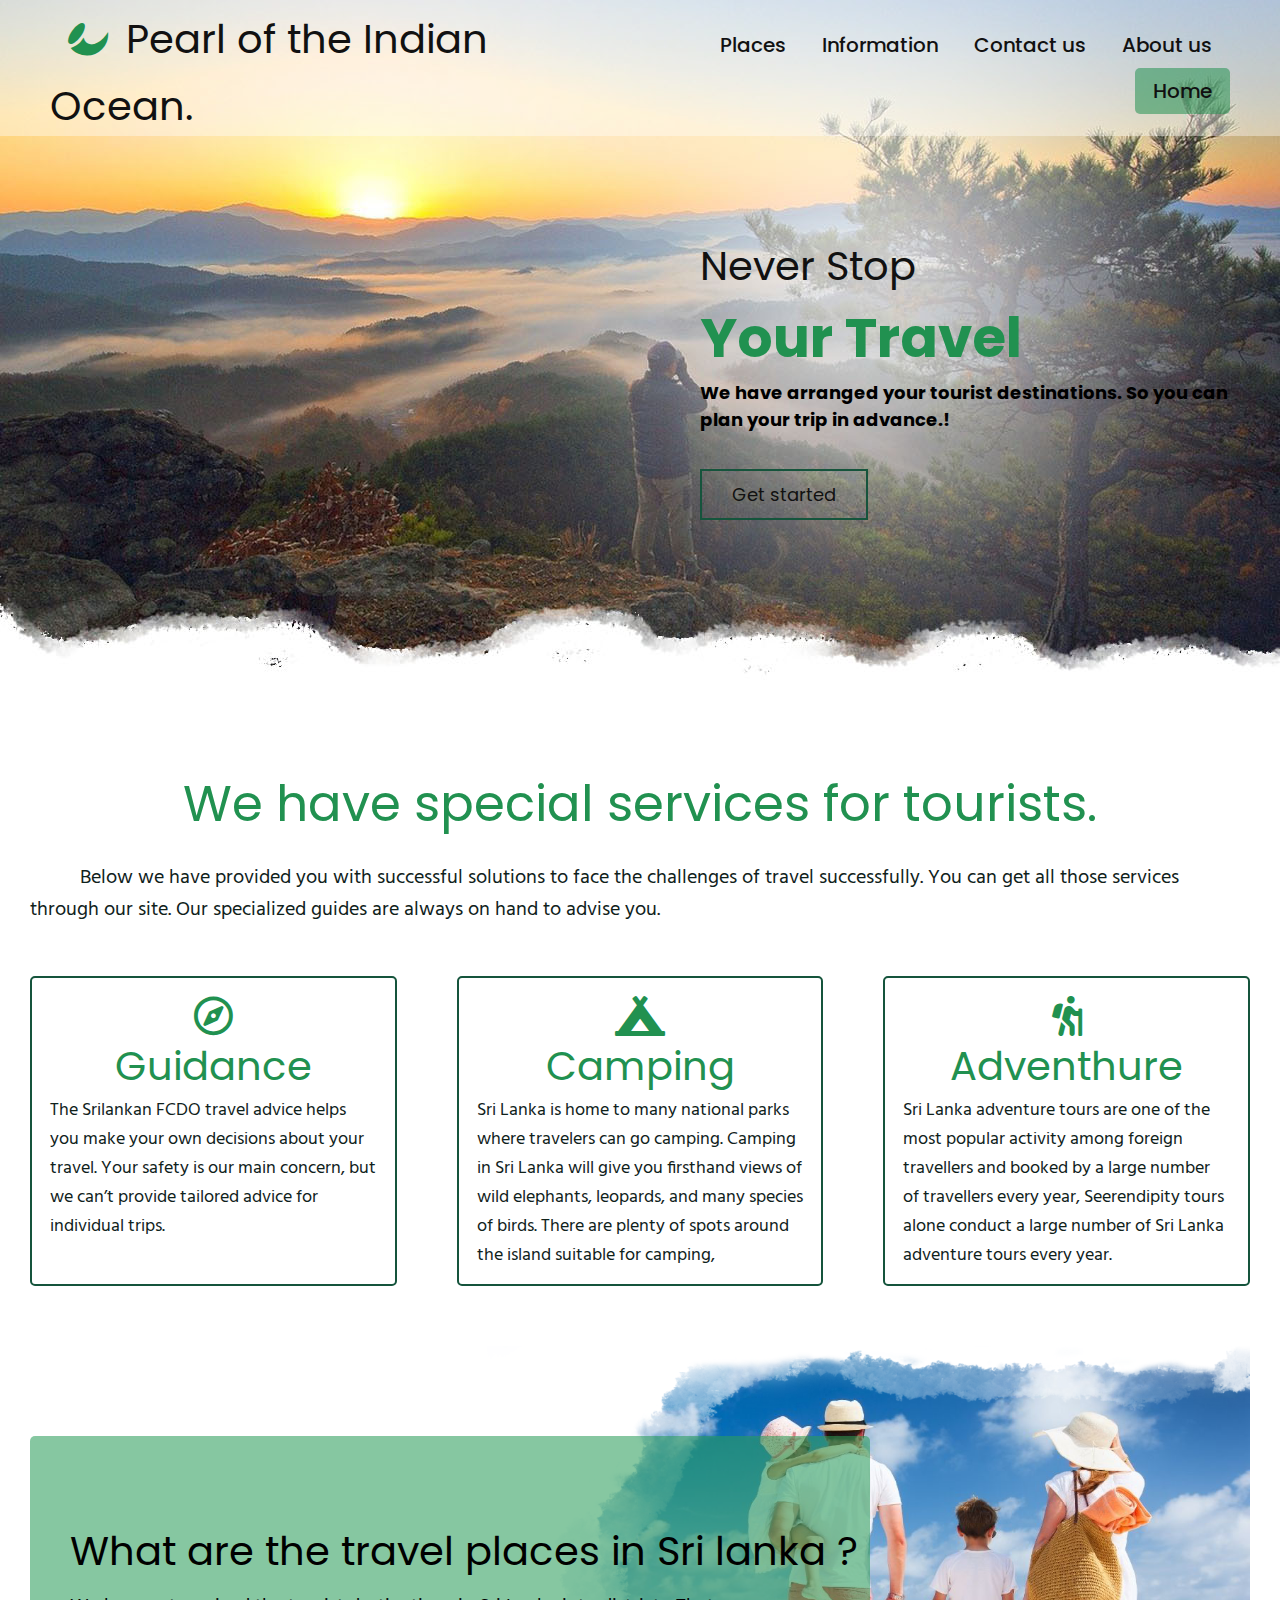
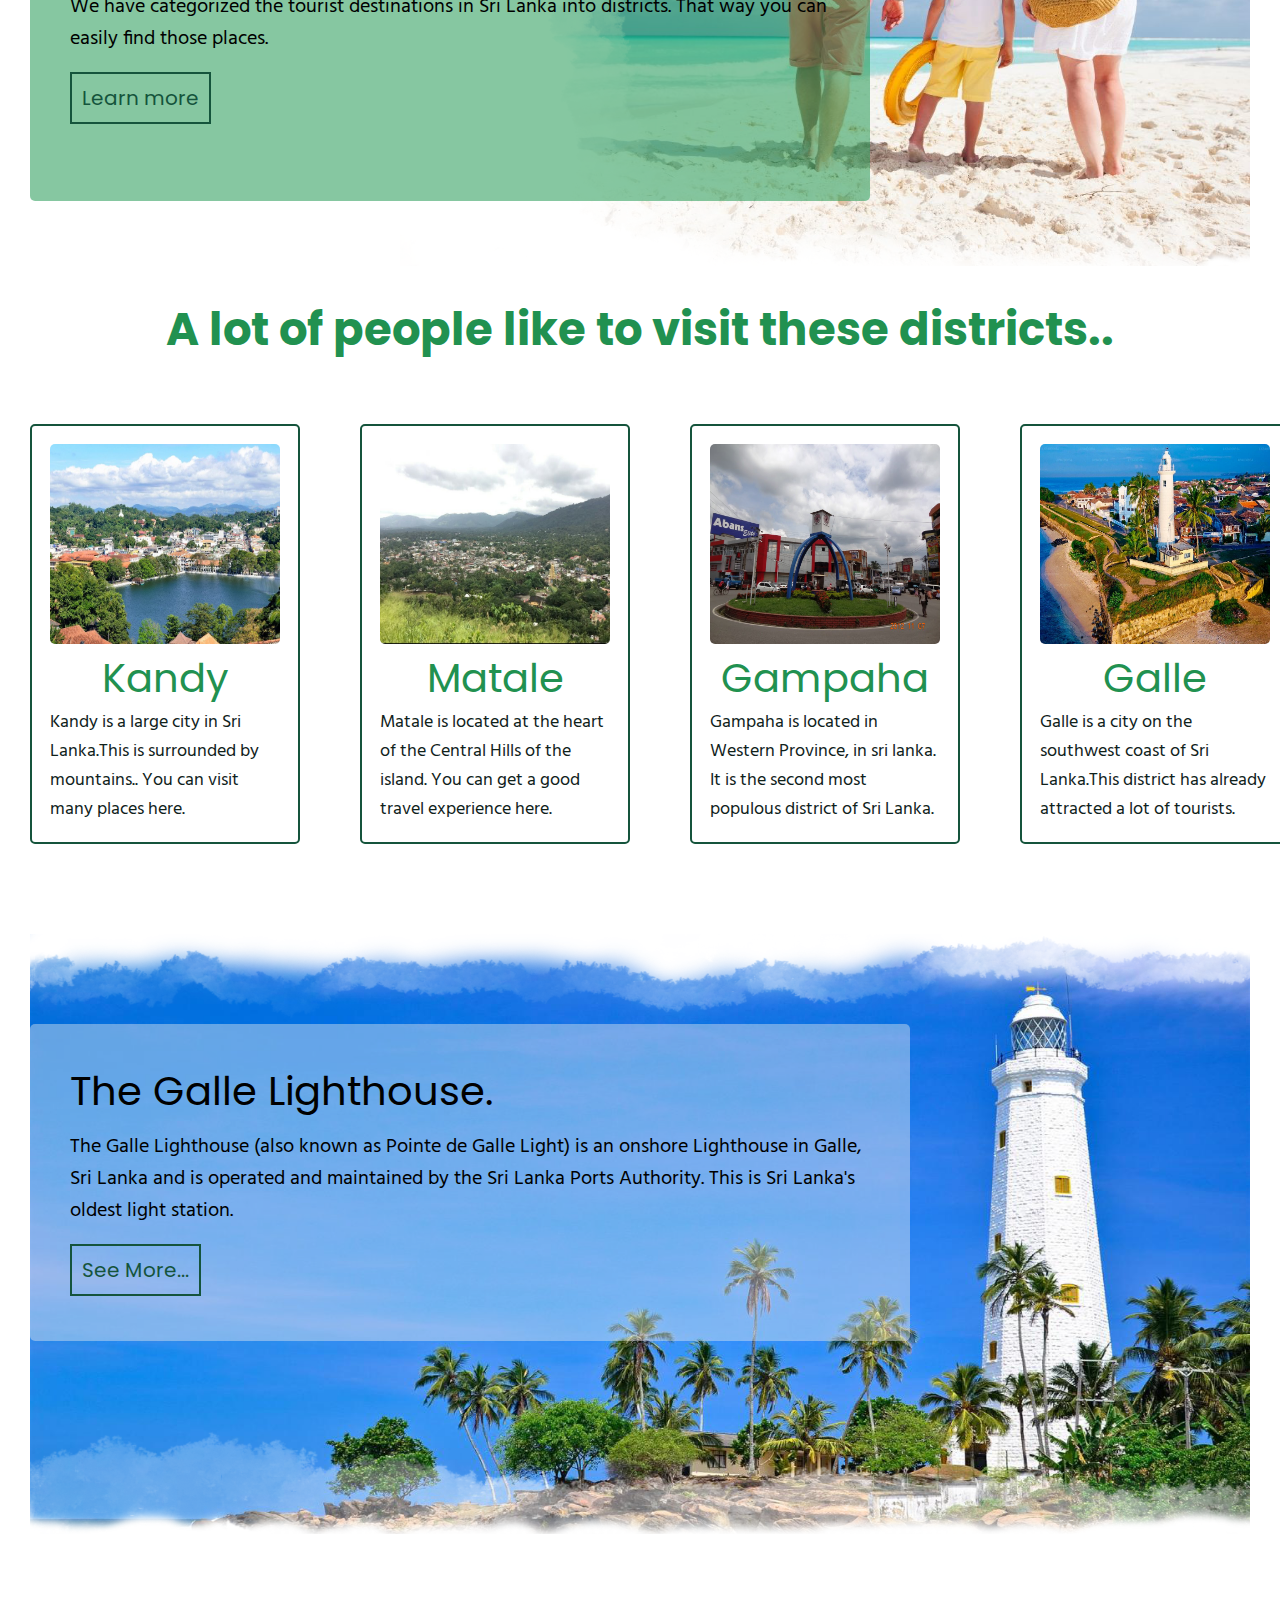
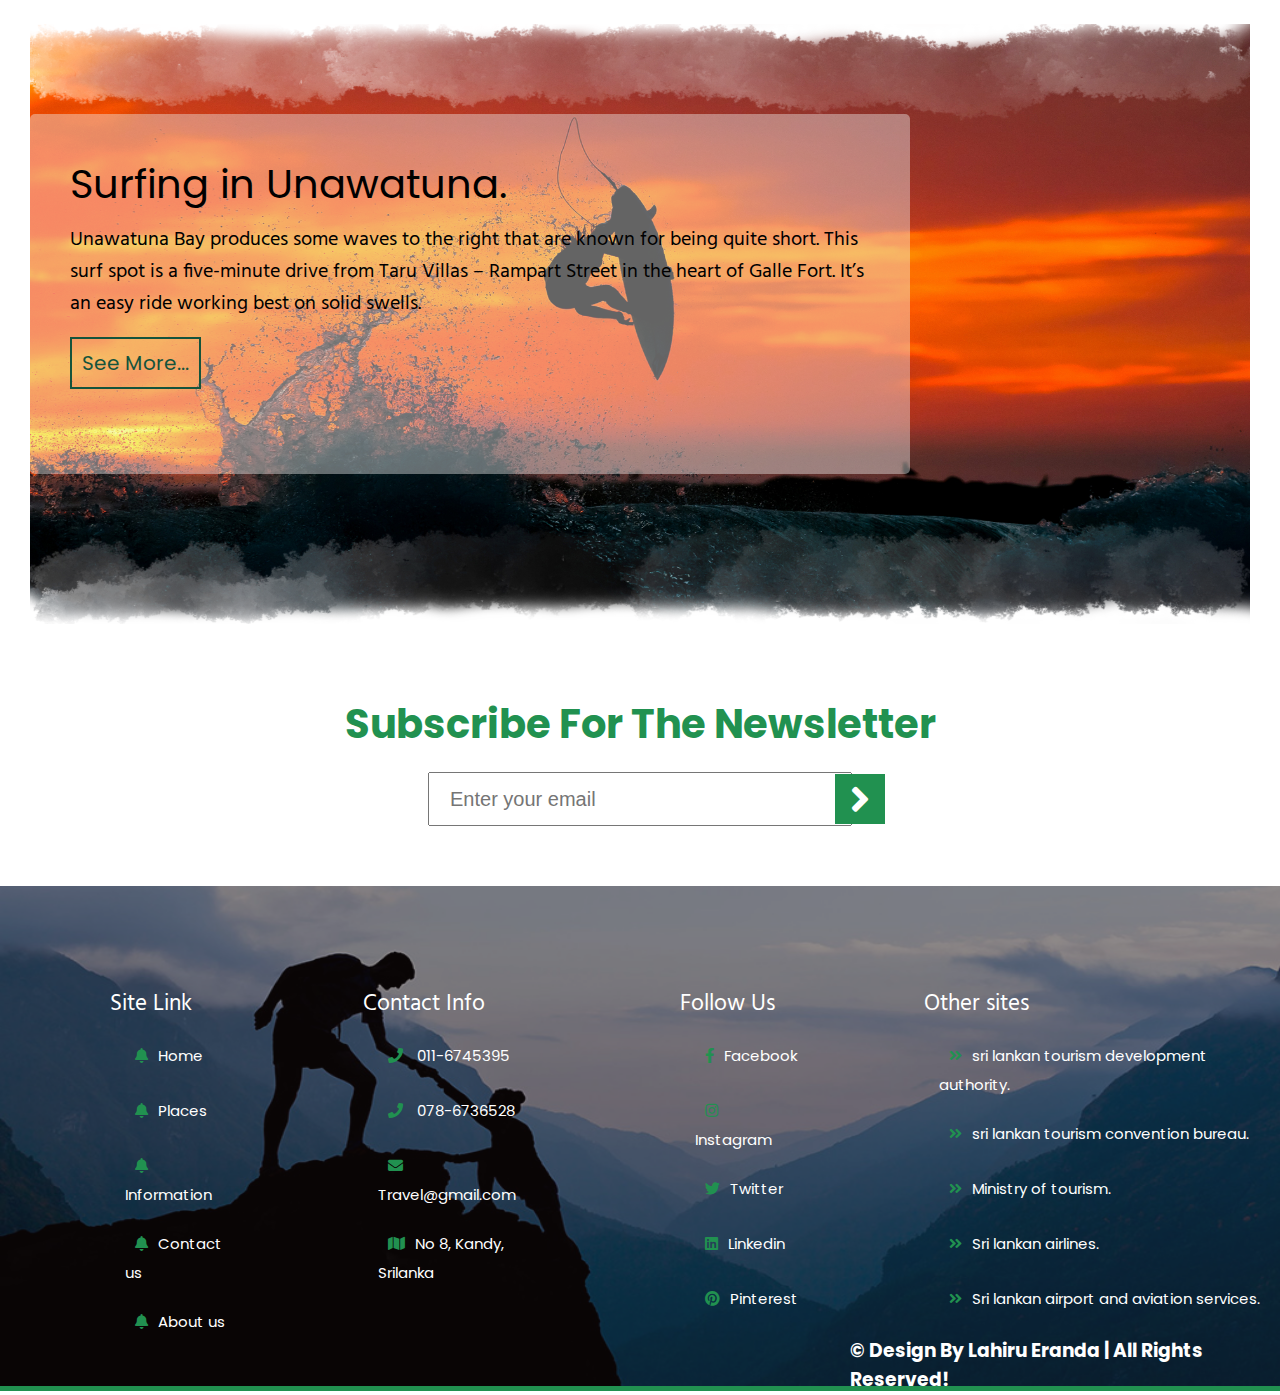
<file: index.html>
<!DOCTYPE html>
<html>
<head>
	<meta charset="UTF-8">
    <meta http-equiv="X-UA-Compatible" content="IE=edge">
    <meta name="viewport" content="width=device-width, initial-scale=1.0">
	<title>Pearl of the Indian Ocean</title>
	<link rel="stylesheet" type="text/css" href="css/index.css">
	<link rel="stylesheet" href="https://cdnjs.cloudflare.com/ajax/libs/font-awesome/5.15.4/css/all.min.css">
</head>


<body style="background-image: url(img/Untitled-1.jpg);">


<!--Navigation bar create-->

<div class="header">
	<div class="max-width">
          <a href="index.html" class="logo"> <i class="fab fa-affiliatetheme"></i>Pearl of the Indian Ocean.</a>
        <nav>
	       <ol>		      
		      <a href="aboutus.html">About us</a>
		      <a href="contact.html">Contact us</a>
		      <a href="information.html">Information</a>
		      <a href="places.html">Places</a>
		      <a href="index.html" class="Active">Home</a>
	       </ol>
        </nav>
    </div>
</div>


<!--Text section-->

<div class="Baner">
	<spanone>Never Stop</spanone><br>
	<spantwo>Your Travel</spantwo><br>
	<p>We have arranged your tourist destinations. So you can plan your trip in advance.!</p><br><br>	
	<spanthree><a href="places.html">Get started</a></spanthree>
</div>


<div class="banerTwo">
	<center><span>We have special services for tourists.</span></center>
	<p>Below we have provided you with successful solutions to face the challenges of travel successfully. You can get all those services through our site. Our specialized guides are always on hand to advise you.</p>
</div>

<!-- Service section-->

<div class="Card">
	<a href="#">
		<center><i class="far fa-compass"></i></center>
		<center><span>Guidance</span></center>
		<p>The Srilankan FCDO travel advice helps you make your own decisions about your travel. Your safety is our main concern, but we can’t provide tailored advice for individual trips.</p>
	</a>

	<a href="#">
		<center><i class="fas fa-campground"></i></center>
		<center><span>Camping</span></center>
		<p>Sri Lanka is home to many national parks where travelers can go camping. Camping in Sri Lanka will give you firsthand views of wild elephants, leopards, and many species of birds. There are plenty of spots around the island suitable for camping,</p>
	</a>

	<a href="#">
		<center><i class="fas fa-hiking"></i></center>
		<center><span>Adventhure</span></center>
		<p>Sri Lanka adventure tours are one of the most popular activity among foreign travellers and booked by a large number of travellers every year, Seerendipity tours alone conduct a large number of Sri Lanka adventure tours every year. </p>
	</a>
</div>



<!--first Baner-->

<div class="BanerThree">
	<div class="SubBanar">
	   <span>What are the travel places in Sri lanka ?</span>
	   <p>We have categorized the tourist destinations in Sri Lanka into districts. That way you can easily find those places.</p>
	   <br>
	   <a href="places.html">Learn more</a>
    </div>
	<img src="img/family-beach-vacation.png">
</div>


<!--People like distric-->

<center><h2>A lot of people like to visit these districts..</h2></center>
<div class="Cardtwo">
	<div class="Subcard" href="#">
		<center><img src="img/kandy.jpg"></center>
		<center><span>Kandy</span></center>
		<p>Kandy is a large city in Sri Lanka.This is surrounded by mountains..
		You can visit many places here. </p>
	</div>

	<div class="Subcard" href="#">
		<center><img src="img/City_of_Matale.jpg"></center>
		<center><span>Matale</span></center>
		<p>Matale is located at the heart of the Central Hills of the island.
		You can get a good travel experience here.</p>
	</div>

	<div class="Subcard" href="#">
		<center><img src="img/81849642.jpg"></center>
		<center><span>Gampaha</span></center>
		<p>Gampaha is located in Western Province, in sri lanka. It is the second most populous district of Sri Lanka.</p>
	</div>

	<div class="Subcard" href="#">
		<center><img src="img/LK94000894-03-E.JPG"></center>
		<center><span>Galle</span></center>
		<p>Galle is a city on the southwest coast of Sri Lanka.This district has already attracted a lot of tourists.</p>
	</div>
</div>


<!--baner four-->

<div class="BanerFour">
	<div class="SubBanar">
		<span>The Galle Lighthouse.</span>
	    <p>The Galle Lighthouse (also known as Pointe de Galle Light) is an onshore Lighthouse in Galle, Sri Lanka and is operated and maintained by the Sri Lanka Ports Authority. This is Sri Lanka's oldest light station.
	    </p><br>
	<a href="places.html">See More...</a>
	</div>
	<img src="img/1_19768_02.png">
</div>


<!--Third five-->


<div class="BanerFive">
	<div class="SubBanar">
	<span>Surfing in Unawatuna.</span>
	    <p>Unawatuna Bay produces some waves to the right that are known for being quite short. This surf spot is a five-minute drive from Taru Villas – Rampart Street in the heart of Galle Fort. It’s an easy ride working best on solid swells.</p><br>
	<a href="places.html">See More...</a>
	</div>
	<img src="img/407732.png">
</div>


<!-- Get new notification section-->

<div class="Subscribe">
	<center><span>Subscribe For The Newsletter</span></center><br>
	<center><input type="email" class="email" name="email" placeholder="Enter your email"></center>
	<i class="fas fa-angle-right" onclick="alert('Thank you for Subscribe us. We will keep you updated !!! ')"></i>
</div>



<!--Footer section create-->


<footer>
	<div class="BanerSix">

		<div class="FooterCardOne">
		   <span>Site Link</span>
		   <li><a href="index.html"><i class="fas fa-bell"></i>Home</a></li>
		   <li><a href="places.html"><i class="fas fa-bell"></i>Places</a></li>
		   <li><a href="information.html"><i class="fas fa-bell"></i>Information</a></li>
		   <li><a href="contact.html"><i class="fas fa-bell"></i>Contact us</a></li>
		   <li><a href="aboutus.html"><i class="fas fa-bell"></i>About us</a></li>
		</div>
        
        <div class="FooterCardTwo">
		   <span>Contact Info</span>
           <li><a href="#"><i class="fas fa-phone"></i> 011-6745395 </a></li>
           <li><a href="#"><i class="fas fa-phone"></i> 078-6736528 </a></li>
           <li><a href="#"><i class="fas fa-envelope"></i> Travel@gmail.com </a></li>
           <li><a href="#"><i class="fas fa-map"></i>No 8, Kandy, Srilanka </a></li>
		</div>

		<div class="FooterCardThree">
		   <span>Follow Us</span>
		   <li><a href="https://www.facebook.com/" target="_blank"><i class="fab fa-facebook-f"></i>Facebook</a></li>
		   <li><a href="https://www.instagram.com/" target="_blank"><i class="fab fa-instagram"></i>Instagram</a></li>
		   <li><a href="https://twitter.com/?lang=en" target="_blank"><i class="fab fa-twitter"></i>Twitter</a></li>
		   <li><a href="https://www.linkedin.com/in/lahiru-eranda-87818921a/" target="_blank"><i class="fab fa-linkedin"></i>Linkedin</a></li>
		   <li><a href="https://www.pinterest.com/" target="_blank"><i class="fab fa-pinterest"></i>Pinterest</a></li>
		</div>

		<div class="FooterCardFour">
		   <span>Other sites</span>
		   <li><a href="https://meetinsrilanka.com/" target="_blank"><i class="fas fa-angle-double-right"></i>sri lankan tourism development authority.</a></li>
		   <li><a href="https://www.sltda.gov.lk/en" target="_blank"><i class="fas fa-angle-double-right"></i>sri lankan tourism convention bureau.</a></li>
		   <li><a href="https://www.tourismmin.gov.lk/" target="_blank"><i class="fas fa-angle-double-right"></i>Ministry of tourism.</a></li>   
		   <li><a href="https://www.srilankan.com/en_uk/lk" target="_blank"><i class="fas fa-angle-double-right"></i>Sri lankan airlines.</a></li>
		   <li><a href="https://www.airport.lk/index" target="_blank"><i class="fas fa-angle-double-right"></i>Sri lankan airport and aviation services.</a></li>
		</div>

		<h3>&copy; Design By Lahiru Eranda | All Rights Reserved!</h3>
	</div>

	<img src="img/mountain-climbing.jpg">

</footer>

</body>
</html>
</file>
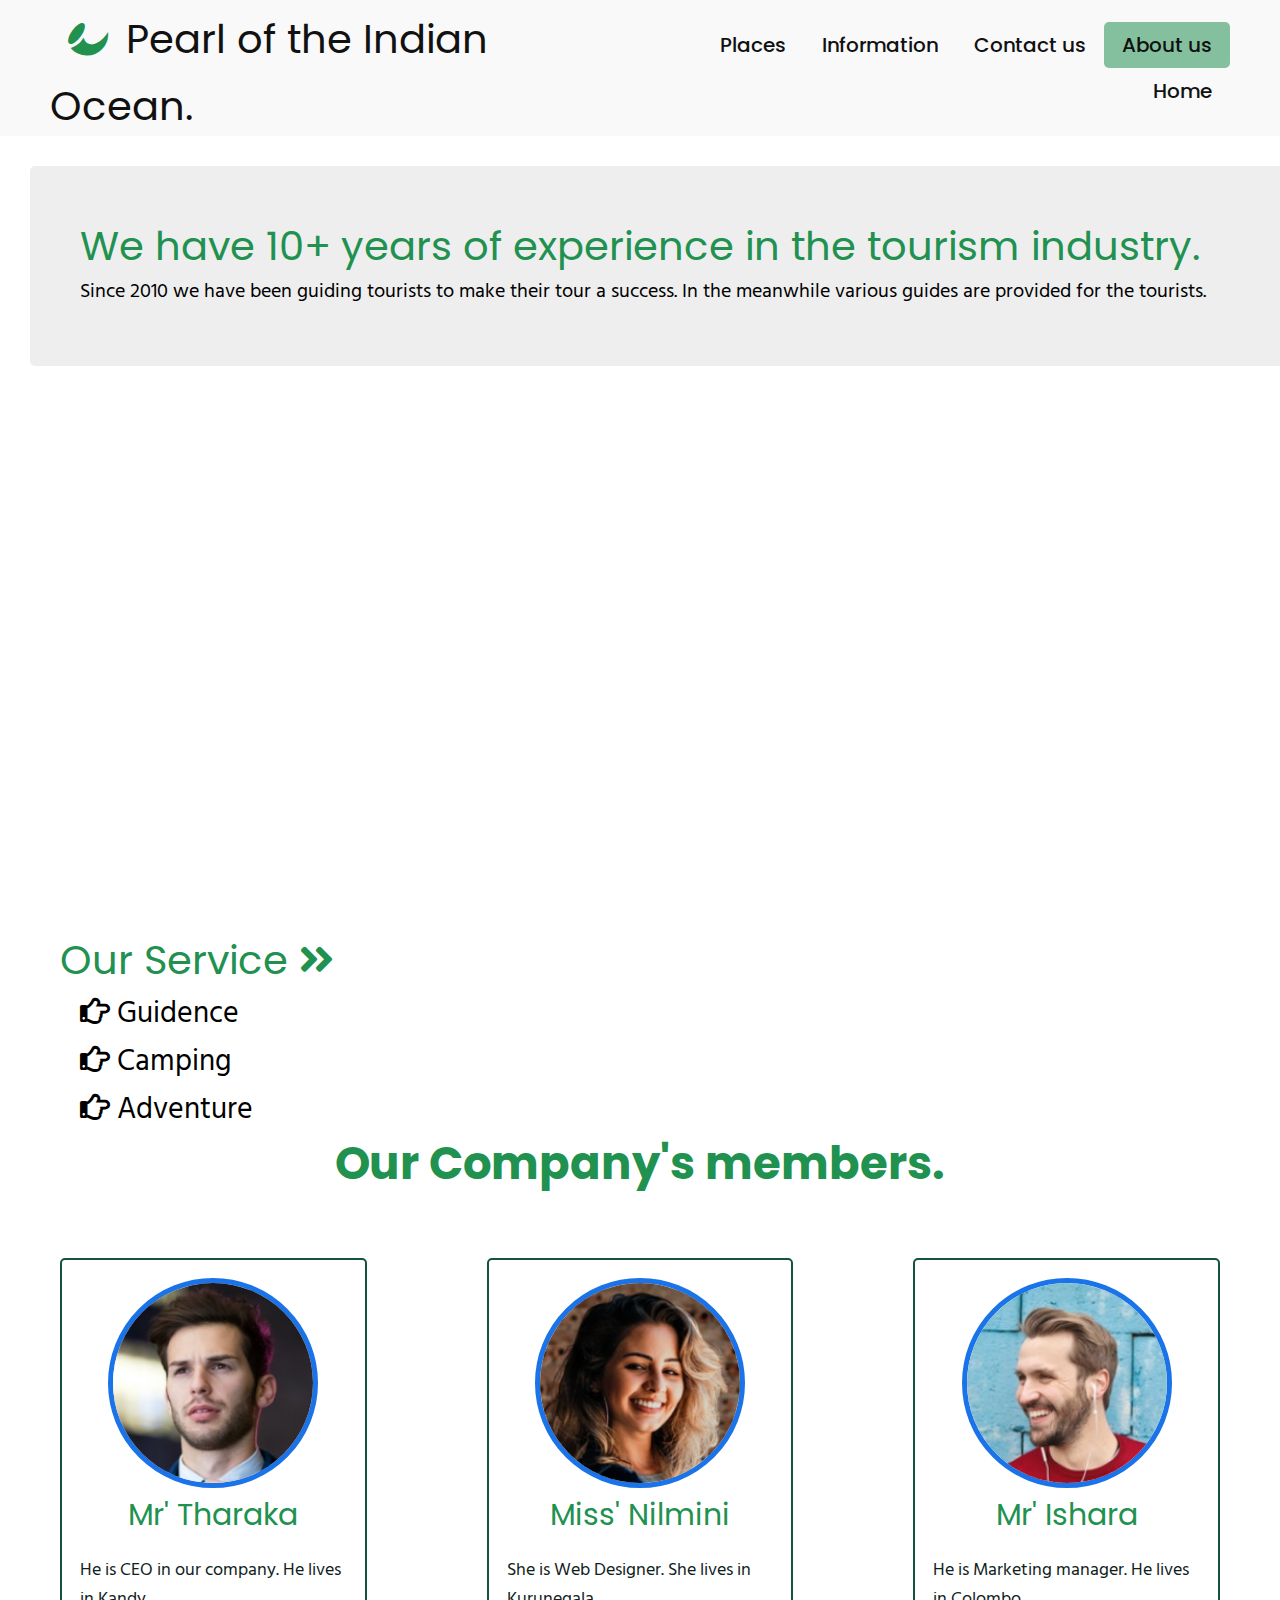
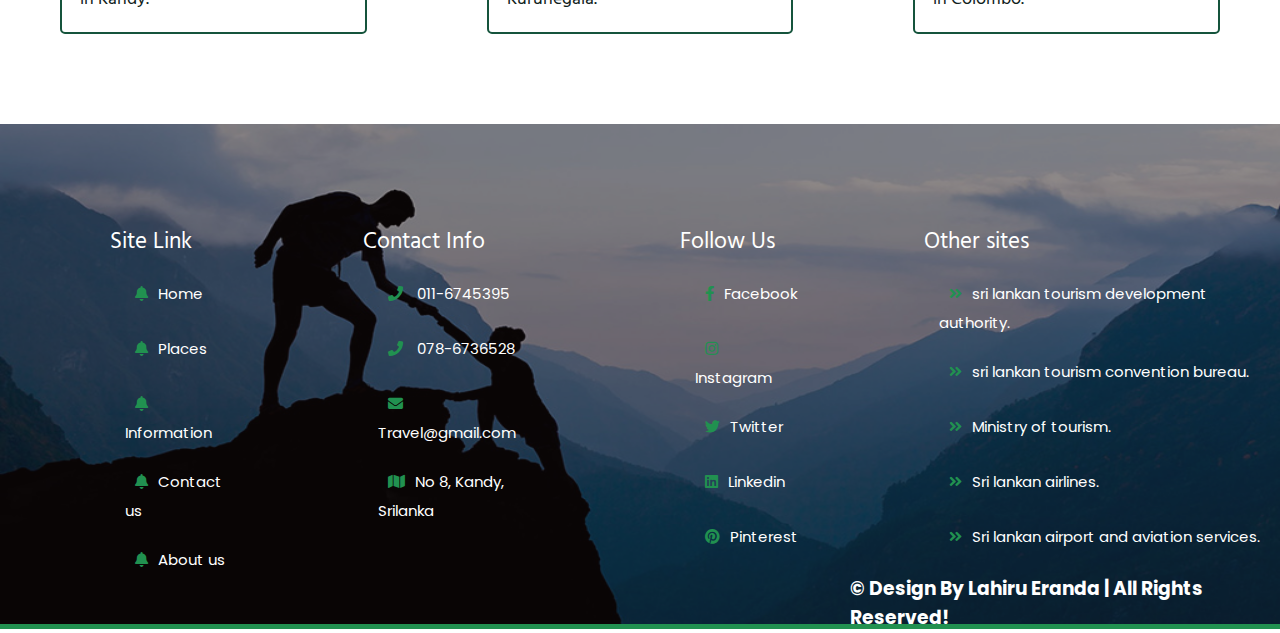
<file: aboutus.html>
<!DOCTYPE html>
<html>
<head>
	  <meta charset="UTF-8">
    <meta http-equiv="X-UA-Compatible" content="IE=edge">
    <meta name="viewport" content="width=device-width, initial-scale=1.0">
	  <title>Pearl of the Indian Ocean</title>
	  <link rel="stylesheet" type="text/css" href="css/aboutus.css">
	  <link rel="stylesheet" href="https://cdnjs.cloudflare.com/ajax/libs/font-awesome/5.15.4/css/all.min.css">
</head>
<body>


<!--Navigation bar created-->


<div class="header">
	<div class="max-width">
          <a href="index.html" class="logo"> <i class="fab fa-affiliatetheme"></i>Pearl of the Indian Ocean.</a>
        <nav>
	       <ol>		      
		      <a href="aboutus.html"class="Active">About us</a>
		      <a href="contact.html">Contact us</a>
		      <a href="information.html">Information</a>
		      <a href="places.html">Places</a>
		      <a href="index.html">Home</a>
	       </ol>
        </nav>
    </div>
</div>    

<!--Introduction-->

<div class="Banerone">
	<span>We have 10+ years of experience in the tourism industry.</span>
	<p>Since 2010 we have been guiding tourists to make their tour a success. In the meanwhile various guides are provided for the tourists.</p>
</div>



<!--Link a google map for-->

	<center>
    <iframe class="map" src="https://www.google.com/maps/embed?pb=!1m18!1m12!1m3!1d63320.41799049649!2d80.59076167026929!3d7.294629090221968!2m3!1f0!2f0!3f0!3m2!1i1024!2i768!4f13.1!3m3!1m2!1s0x3ae366266498acd3%3A0x411a3818a1e03c35!2sKandy!5e0!3m2!1sen!2slk!4v1640020674935!5m2!1sen!2slk" width="1300" height="500" style="border:0;" allowfullscreen="" loading="lazy" ></iframe>
    </center>

   <!--service section--> 

    <div class="Banerthree">
    <span>Our Service <i class="fas fa-angle-double-right"></i></span>
       <ol>
    	 <li><i class="far fa-hand-point-right"></i> Guidence</li>
    	 <li><i class="far fa-hand-point-right"></i> Camping</li>
       <li><i class="far fa-hand-point-right"></i> Adventure</li>
       </ol> 	
    </div>


<!--Team member section created-->


<center><h2>Our Company's members.</h2></center>
<div class="Cardtwo">
	
	<div class="card">
		<center><img src="img/pic-3.png"></center>
		<center><span>Mr' Tharaka </span></center><br>
		<p>He is CEO in our company. He lives in Kandy.</p>
	</div>

	<div class="card">
		<center><img src="img/pic-4.png"></center>
		<center><span>Miss' Nilmini </span></center><br>
		<p>She is Web Designer. She lives in Kurunegala.</p>
	</div>

	<div class="card">
		<center><img src="img/pic-1.png"></center>
		<center><span>Mr' Ishara </span></center><br>
		<p>He is Marketing manager. He lives in Colombo.</p>
	</div>

</div>



<!--footer section created-->


<footer>
	<div class="BanerSix">

		<div class="FooterCardOne">
		   <span>Site Link</span>
		   <li><a href="index.html"><i class="fas fa-bell"></i>Home</a></li>
		   <li><a href="places.html"><i class="fas fa-bell"></i>Places</a></li>
		   <li><a href="information.html"><i class="fas fa-bell"></i>Information</a></li>
		   <li><a href="contact.html"><i class="fas fa-bell"></i>Contact us</a></li>
		   <li><a href="aboutus.html"><i class="fas fa-bell"></i>About us</a></li>
		</div>
        
        <div class="FooterCardTwo">
		   <span>Contact Info</span>
           <li><a href="#"><i class="fas fa-phone"></i> 011-6745395 </a></li>
           <li><a href="#"><i class="fas fa-phone"></i> 078-6736528 </a></li>
           <li><a href="#"><i class="fas fa-envelope"></i> Travel@gmail.com </a></li>
           <li><a href="#"><i class="fas fa-map"></i>No 8, Kandy, Srilanka </a></li>
		</div>

		<div class="FooterCardThree">
		   <span>Follow Us</span>
		   <li><a href="https://www.facebook.com/" target="_blank"><i class="fab fa-facebook-f"></i>Facebook</a></li>
		   <li><a href="https://www.instagram.com/" target="_blank"><i class="fab fa-instagram"></i>Instagram</a></li>
		   <li><a href="https://twitter.com/?lang=en" target="_blank"><i class="fab fa-twitter"></i>Twitter</a></li>
		   <li><a href="https://www.linkedin.com/in/lahiru-eranda-87818921a/" target="_blank"><i class="fab fa-linkedin"></i>Linkedin</a></li>
		   <li><a href="https://www.pinterest.com/" target="_blank"><i class="fab fa-pinterest"></i>Pinterest</a></li>
		</div>

		<div class="FooterCardFour">
		   <span>Other sites</span>
		   <li><a href="https://meetinsrilanka.com/" target="_blank"><i class="fas fa-angle-double-right"></i>sri lankan tourism development authority.</a></li>
		   <li><a href="https://www.sltda.gov.lk/en" target="_blank"><i class="fas fa-angle-double-right"></i>sri lankan tourism convention bureau.</a></li>
		   <li><a href="https://www.tourismmin.gov.lk/" target="_blank"><i class="fas fa-angle-double-right"></i>Ministry of tourism.</a></li>   
		   <li><a href="https://www.srilankan.com/en_uk/lk" target="_blank"><i class="fas fa-angle-double-right"></i>Sri lankan airlines.</a></li>
		   <li><a href="https://www.airport.lk/index" target="_blank"><i class="fas fa-angle-double-right"></i>Sri lankan airport and aviation services.</a></li>
		</div>

		<h3>&copy; Design By Lahiru Eranda | All Rights Reserved!</h3>
	</div>

	<img src="img/mountain-climbing.jpg">

</footer>

</body>
</html>
</file>
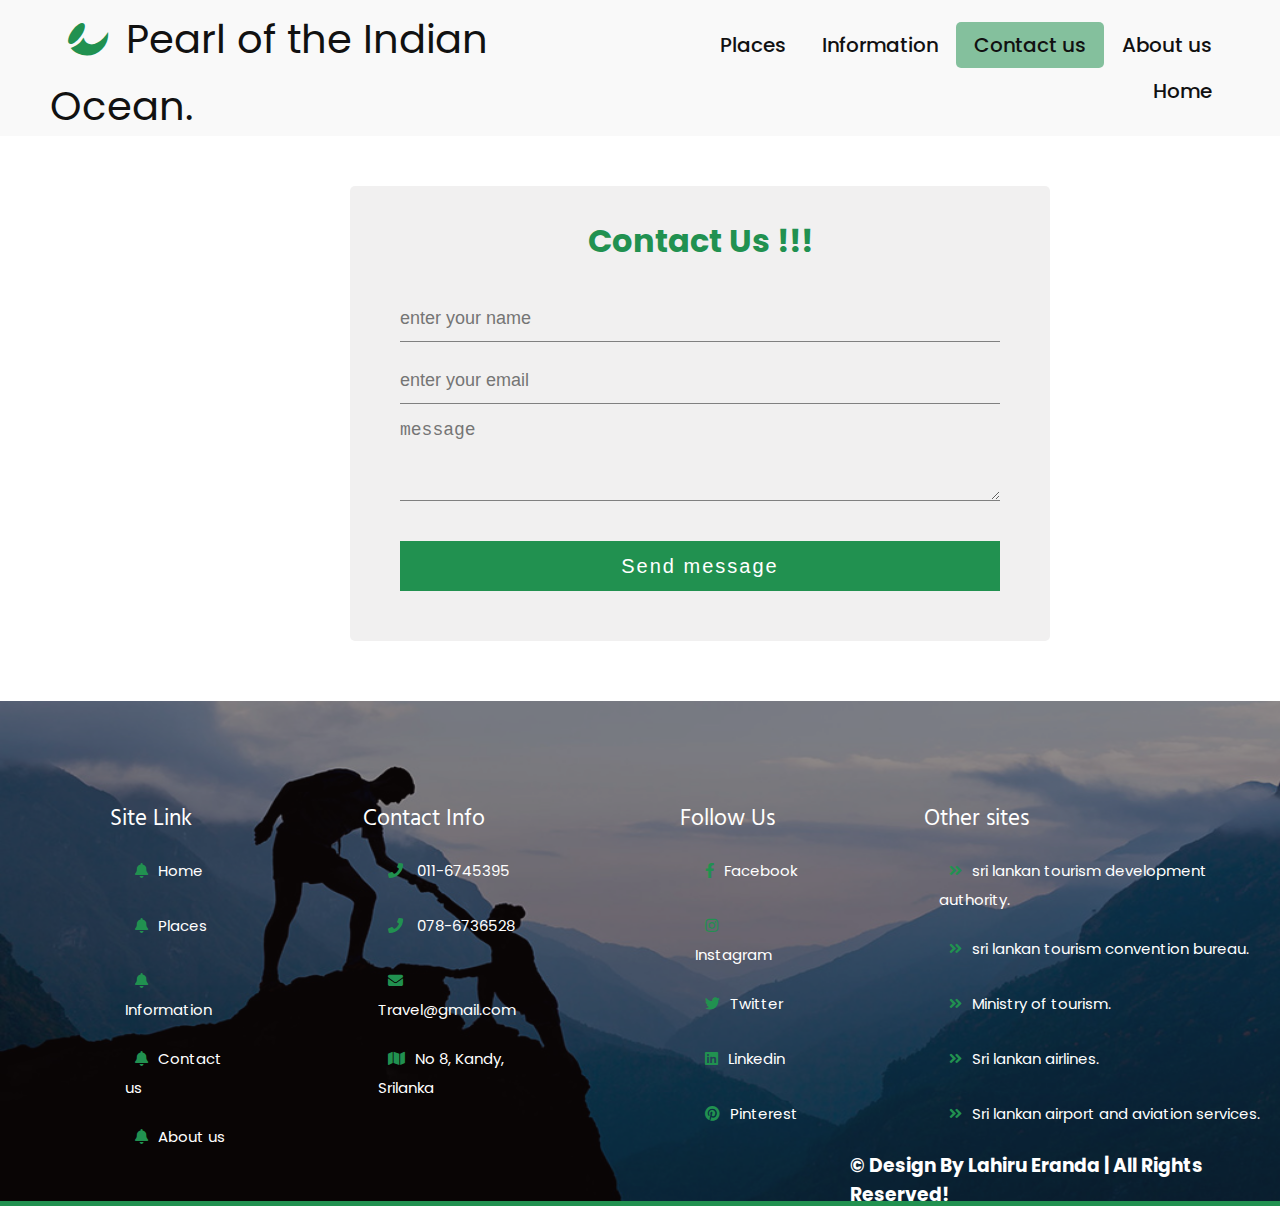
<file: contact.html>
<!doctype html>
<html>
 <head>
     <meta charset="UTF-8">
     <meta http-equiv="X-UA-Compatible" content="IE=edge">
     <meta name="viewport" content="width=device-width, initial-scale=1.0">
     <title>Pearl of the Indian Ocean</title>
     <link rel="stylesheet" type="text/css" href="css/contact.css">
     <link rel="stylesheet" href="https://cdnjs.cloudflare.com/ajax/libs/font-awesome/5.15.4/css/all.min.css">
 </head>
<body>


<!--Navigation bar created-->


  <div class="header">
  <div class="max-width">
          <a href="index.html" class="logo"> <i class="fab fa-affiliatetheme"></i>Pearl of the Indian Ocean.</a>
        <nav>
          <ol>
            <a href="aboutus.html">About us</a>
            <a href="contact.html"class="Active">Contact us</a>
            <a href="information.html">Information</a>
            <a href="places.html">Places</a>
            <a href="index.html">Home</a>
          </ol>
        </nav>
    </div>
  </div>



<!--First baner created-->

  <div class="Banerone">

   <div class="title">
     <h1>Contact Us !!!</h1>
   </div>
   
   <div class="box">
     <form>
	     <input type="text" name="name" class="form-control" placeholder="enter your name" required><br>
       <input type="email" name="email"class="form-control" placeholder="enter your email" required><br>
       <textarea name="message" class="form-control" placeholder="message" rows="4" required></textarea>
       <br>
       <input type="submit" onclick="alert('Thank you for contact us !!!')" name="submit" class="submit" value="Send message">
     </form>
    </div>

	</div> 


<!--Footer section created-->


<footer>
  <div class="BanerSix">

    <div class="FooterCardOne">
       <span>Site Link</span>
       <li><a href="index.html"><i class="fas fa-bell"></i>Home</a></li>
       <li><a href="places.html"><i class="fas fa-bell"></i>Places</a></li>
       <li><a href="information.html"><i class="fas fa-bell"></i>Information</a></li>
       <li><a href="contact.html"><i class="fas fa-bell"></i>Contact us</a></li>
       <li><a href="aboutus.html"><i class="fas fa-bell"></i>About us</a></li>
    </div>
        
    <div class="FooterCardTwo">
       <span>Contact Info</span>
           <li><a href="#"><i class="fas fa-phone"></i> 011-6745395 </a></li>
           <li><a href="#"><i class="fas fa-phone"></i> 078-6736528 </a></li>
           <li><a href="#"><i class="fas fa-envelope"></i> Travel@gmail.com </a></li>
           <li><a href="#"><i class="fas fa-map"></i>No 8, Kandy, Srilanka </a></li>
    </div>

    <div class="FooterCardThree">
       <span>Follow Us</span>
       <li><a href="https://www.facebook.com/" target="_blank"><i class="fab fa-facebook-f"></i>Facebook</a></li>
       <li><a href="https://www.instagram.com/" target="_blank"><i class="fab fa-instagram"></i>Instagram</a></li>
       <li><a href="https://twitter.com/?lang=en" target="_blank"><i class="fab fa-twitter"></i>Twitter</a></li>
       <li><a href="https://www.linkedin.com/in/lahiru-eranda-87818921a/" target="_blank"><i class="fab fa-linkedin"></i>Linkedin</a></li>
       <li><a href="https://www.pinterest.com/" target="_blank"><i class="fab fa-pinterest"></i>Pinterest</a></li>
    </div>

    <div class="FooterCardFour">
       <span>Other sites</span>
       <li><a href="https://meetinsrilanka.com/" target="_blank"><i class="fas fa-angle-double-right"></i>sri lankan tourism development authority.</a></li>
       <li><a href="https://www.sltda.gov.lk/en" target="_blank"><i class="fas fa-angle-double-right"></i>sri lankan tourism convention bureau.</a></li>
       <li><a href="https://www.tourismmin.gov.lk/" target="_blank"><i class="fas fa-angle-double-right"></i>Ministry of tourism.</a></li>   
       <li><a href="https://www.srilankan.com/en_uk/lk" target="_blank"><i class="fas fa-angle-double-right"></i>Sri lankan airlines.</a></li>
       <li><a href="https://www.airport.lk/index" target="_blank"><i class="fas fa-angle-double-right"></i>Sri lankan airport and aviation services.</a></li>
    </div>

    <h3>&copy; Design By Lahiru Eranda | All Rights Reserved!</h3>
  </div>

  <img src="img/mountain-climbing.jpg">

</footer>


</body>	 
</html>
</file>
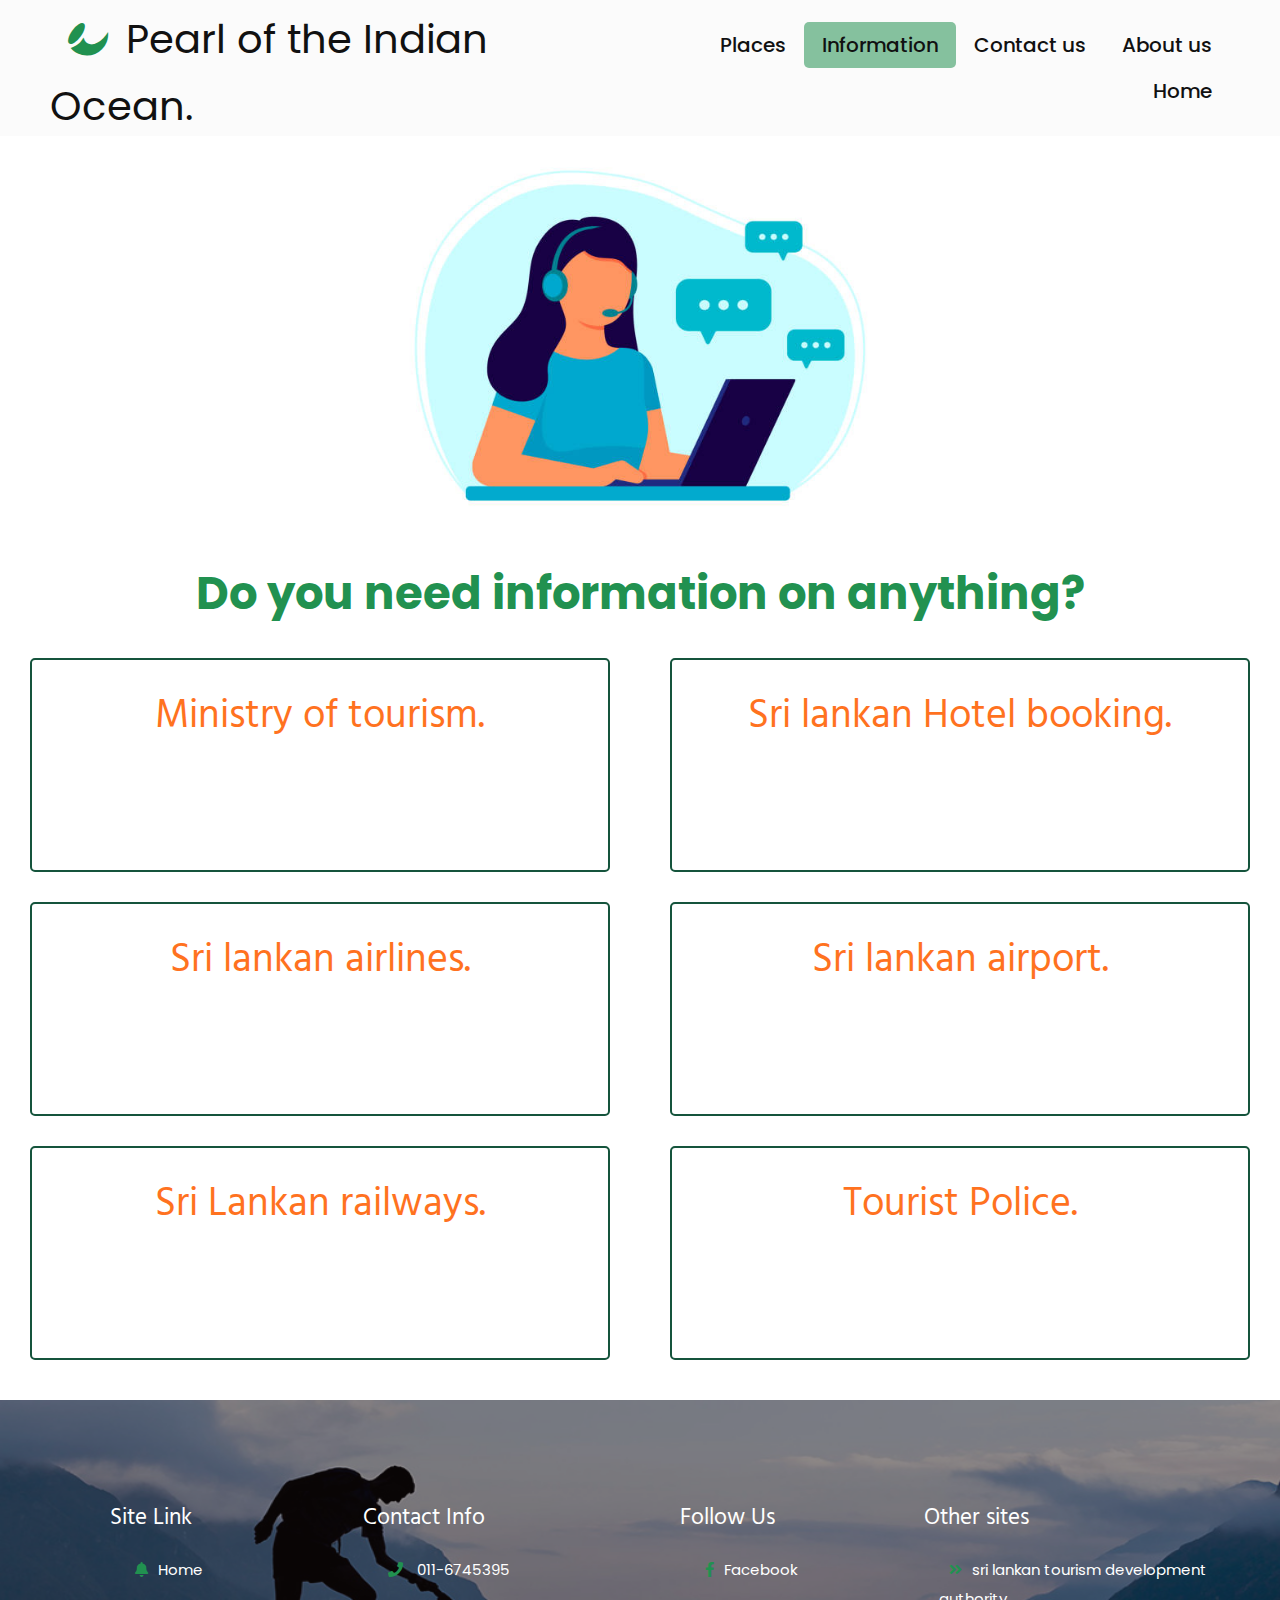
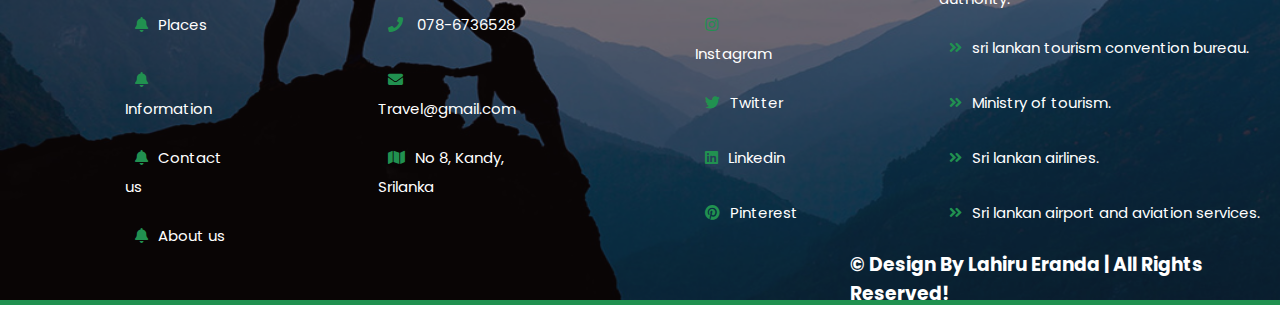
<file: information.html>
<!DOCTYPE html>
<html>
<head>
	<meta charset="UTF-8">
    <meta http-equiv="X-UA-Compatible" content="IE=edge">
    <meta name="viewport" content="width=device-width, initial-scale=1.0">
	<title>Pearl of the Indian Ocean</title>
	<link rel="stylesheet" type="text/css" href="css/information.css">
	<link rel="stylesheet" href="https://cdnjs.cloudflare.com/ajax/libs/font-awesome/5.15.4/css/all.min.css">
</head>
<body>


<!--Navigation bar created-->


<div class="header">
	<div class="max-width">
          <a href="index.html" class="logo"> <i class="fab fa-affiliatetheme"></i>Pearl of the Indian Ocean.</a>
        <nav>
	       <ol>		      
		      <a href="aboutus.html">About us</a>
		      <a href="contact.html">Contact us</a>
		      <a href="information.html"class="Active">Information</a>
		      <a href="places.html">Places</a>
		      <a href="index.html">Home</a>
	       </ol>
        </nav>
    </div>
</div>

<!-- img and text-->
<center><img class="help" src="img/istockphot612x612.jpg"></center>
<center><h2>Do you need information on anything?</h2></center>


<!--first card-->


<div class="Cardtwo">
	<a href="https://www.tourismmin.gov.lk/" target="_blank">
		<center><span>Ministry of tourism.</span></center>
		<center><i class="fas fa-hiking"></i></center>
	</a>

	<a href="https://www.expedia.com/" target="_blank">
		<center><span>Sri lankan Hotel booking.</span></center>
		<center><i class="fas fa-hotel"></i></center>
	</a>
    
</div>


<!--second card-->


<div class="Cardtwo">

	<a href="https://www.srilankan.com/en_uk/lk" target="_blank">
		<center><span>Sri lankan airlines.</span></center>
		<center><i class="fas fa-plane"></i></center>
	</a>

	<a href="https://www.airport.lk/index" target="_blank">
		<center><span>Sri lankan airport.</span></center>
		<center><i class="fas fa-plane-departure"></i></center>
	</a>

</div>


<!--therd card-->

<div class="Cardtwo">
	<a href="http://www.railway.gov.lk/" target="_blank">
		<center><span>Sri Lankan railways.</span></center>
		<center><i class="fas fa-subway"></i></center>
	</a>

	<a href="https://www.police.lk/index.php/item/50-tourist-police" target="_blank">
		<center><span>Tourist Police.</span></center>
		<center><i class="fas fa-landmark"></i></center>
	</a>

</div>

<!--footer section -->

<footer>
	<div class="BanerSix">

		<div class="FooterCardOne">
		   <span>Site Link</span>
		   <li><a href="index.html"><i class="fas fa-bell"></i>Home</a></li>
		   <li><a href="places.html"><i class="fas fa-bell"></i>Places</a></li>
		   <li><a href="information.html"><i class="fas fa-bell"></i>Information</a></li>
		   <li><a href="contact.html"><i class="fas fa-bell"></i>Contact us</a></li>
		   <li><a href="aboutus.html"><i class="fas fa-bell"></i>About us</a></li>
		</div>
        
        <div class="FooterCardTwo">
		   <span>Contact Info</span>
           <li><a href="#"><i class="fas fa-phone"></i> 011-6745395 </a></li>
           <li><a href="#"><i class="fas fa-phone"></i> 078-6736528 </a></li>
           <li><a href="#"><i class="fas fa-envelope"></i> Travel@gmail.com </a></li>
           <li><a href="#"><i class="fas fa-map"></i>No 8, Kandy, Srilanka </a></li>
		</div>

		<div class="FooterCardThree">
		   <span>Follow Us</span>
		   <li><a href="https://www.facebook.com/" target="_blank"><i class="fab fa-facebook-f"></i>Facebook</a></li>
		   <li><a href="https://www.instagram.com/" target="_blank"><i class="fab fa-instagram"></i>Instagram</a></li>
		   <li><a href="https://twitter.com/?lang=en" target="_blank"><i class="fab fa-twitter"></i>Twitter</a></li>
		   <li><a href="https://www.linkedin.com/in/lahiru-eranda-87818921a/" target="_blank"><i class="fab fa-linkedin"></i>Linkedin</a></li>
		   <li><a href="https://www.pinterest.com/" target="_blank"><i class="fab fa-pinterest"></i>Pinterest</a></li>
		</div>

		<div class="FooterCardFour">
		   <span>Other sites</span>
		   <li><a href="https://meetinsrilanka.com/" target="_blank"><i class="fas fa-angle-double-right"></i>sri lankan tourism development authority.</a></li>
		   <li><a href="https://www.sltda.gov.lk/en" target="_blank"><i class="fas fa-angle-double-right"></i>sri lankan tourism convention bureau.</a></li>
		   <li><a href="https://www.tourismmin.gov.lk/" target="_blank"><i class="fas fa-angle-double-right"></i>Ministry of tourism.</a></li>   
		   <li><a href="https://www.srilankan.com/en_uk/lk" target="_blank"><i class="fas fa-angle-double-right"></i>Sri lankan airlines.</a></li>
		   <li><a href="https://www.airport.lk/index" target="_blank"><i class="fas fa-angle-double-right"></i>Sri lankan airport and aviation services.</a></li>
		</div>

		<h3>&copy; Design By Lahiru Eranda | All Rights Reserved!</h3>
	</div>

	<img src="img/mountain-climbing.jpg">

</footer>

</body>
</html>
</file>
<file: css/index.css>
@import url("https://fonts.googleapis.com/css2?family=Poppins:ital,wght@0,100;0,300;0,400;0,500;0,600;1,100;1,300&display=swap");
@import url('https://fonts.googleapis.com/css2?family=Hind:wght@500&display=swap');
/*font family link from google*/

/* this style added for full page */
*{margin: 0px; padding: 0px;}

body{
	background-repeat: no-repeat;
	background-size:1349px 680px;	 
}


/*  Navigation bar style */

.header .max-width{
    padding:0 50px;
    align-items: center;
    justify-content: space-between;
    position: relative;
    display: flex;
    background-color: #ffffff63;
}

.header .max-width .logo{
    font-family: 'Poppins', sans-serif;
    font-size: 40px;
    text-decoration: none;
    color: #111111;
}

.header .max-width .logo i{
   color: #219150;
   padding: 18px;
}

.header nav ol a{
	text-decoration: none;
	list-style-type: none;
	display: inline-block;
	float: right;
	color: #111111;
	font-size: 20px;
	font-family: 'Poppins', sans-serif;
	font-weight: 500;
	padding: 8px 18px;
	transition:all 0.3s ease;
}

nav .Active{
	border-radius: 5px;
	background-color: #2191508a;
	color: #fff;
}

.header nav ol a:hover{
	padding: 8px 18px;
	border-radius: 5px;
	background-color: #219150;
	color: #fff;
}


/* baner style */

.Baner{
	margin: 100px 0 0 700px;
	width: 550px;
	height: 350px;
	position: absolute;
}

.Baner spanone{
   color: #111111;
   font-family: 'Poppins', sans-serif;
   font-size: 40px; 
}

.Baner spantwo{
   color: #219150;
   font-family: 'Poppins', sans-serif;
   font-weight: bold;
   font-size: 55px;
}

.Baner p{
	font-size: 18px;
    font-weight: bold;
	font-family: 'Poppins', sans-serif;
}

.Baner spanthree a{
   position:absolute;
   color: #111111;
   padding:10px 30px;
   border: 2px solid #15543c;
   font-size: 18px;
   font-family: 'Poppins', sans-serif;
   transition:all 0.3s ease;
   text-decoration: none;
}

spanthree a:hover{
	background-color:#10221b;
	color: #fff;
	cursor: pointer;
}

.banerTwo{
	margin-top: 630px;
	width: 100%;
}

.banerTwo span{
	font-size: 50px;
	color: #219150;
	font-family: 'Poppins', sans-serif;
}

.banerTwo p{
	padding: 20px 30px 0px 30px;
	font-size: 20px;
	text-indent: 50px;
	font-family: 'Hind', sans-serif;
	color: #10221b;
}




/* Home page's Card section style */



.Card{
	margin-top: 20px;
	width: 100%;
	display: flex;
	align-items: center;
    justify-content: space-between;
}

.Card a{
	padding: 18px;
	margin: 30px;
	width: 350px;
	height: 270px;
    border: 2px solid #15543c;
    border-radius: 5px;
    text-decoration: none;
    color: #10221b;
}

.Card a i{
    font-size: 40px;
    color: #219150;
}

.Card a span{
    font-size: 40px;
    font-family: 'Poppins', sans-serif;
    color: #219150;
}

.Card a p{
    font-size: 18px;
    font-family: 'Hind', sans-serif;
   
}

.Card a:hover i{
	color: #fff;
}

.Card a:hover span{
	color: #fff;
}

.Card a:hover{
	transition: all 0.3s ease;
	background-color: #219150;
	color: #fff;
	cursor: pointer;
	transform: scale(1.1);
}


/* baner three section style */



.BanerThree{
	margin-top: 0px;
	padding: 30px;
	height: 500px;
}

.BanerThree img{
	float: right;
    height: 520px;
    width: 850px;
}

.BanerThree .SubBanar{
	position: absolute;
	background-color: #2a9d5a91;
	padding: 85px 0 0 40px;
	margin-top: 90px;
	border-radius: 5px;
	width: 800px;
	height: 280px;
}

.BanerThree .SubBanar span{
    font-family: 'Poppins', sans-serif;
    font-size: 40px;
}

.BanerThree .SubBanar p{
    font-family: 'Hind', sans-serif;
    font-size: 20px;
    padding:10px 0 10px 0;
}

.BanerThree .SubBanar a{
	font-family: 'Poppins', sans-serif;
	font-size: 20px;
	text-decoration: none;
	padding: 10px;
	color: #15543c;
	border:2px solid #15543c;
	transition:all 0.3s ease;
}

.BanerThree .SubBanar a:hover{
	color: #fff;
	background-color: #10221b;
}



h2{
   font-family: 'Poppins', sans-serif;
   font-size: 45px;
   color: #219150;
   margin-top: 20px;
}

.Cardtwo{
	margin-top: 30px;
	width: 100%;
	display: flex;
	align-items: center;
    justify-content: space-between;
}

.Cardtwo .Subcard{
	padding: 18px;
	margin: 30px;
	width: 350px;
	height: 380px;
    border: 2px solid #15543c;
    border-radius: 5px;
    text-decoration: none;
    color: #10221b;
}

.Cardtwo .Subcard img{
    width: 230px;
    height: 200px;
    border-radius: 5px;
   
}

.Cardtwo .Subcard i{
    font-size: 40px;
    color: #219150;
}

.Cardtwo .Subcard span{
    font-size: 40px;
    font-family: 'Poppins', sans-serif;
    color: #219150;
}

.Cardtwo .Subcard p{
    font-size: 18px;
    font-family: 'Hind', sans-serif;
}

.Cardtwo .Subcard:hover i{
	color: #fff;
}

.Cardtwo .Subcard:hover span{
	color: #fff;
}

.Cardtwo .Subcard:hover{
	transition: all 0.3s ease;
	background-color: #219150;
	color: #fff;
	cursor: pointer;
}



/* bnaer four style */


.BanerFour{
	height: 600px;
	margin-top: 30px;
	padding: 30px;
	
}

.BanerFour .SubBanar{
	position: absolute;
	background-color: #eeeeee6b;
	padding: 37px 40px 0 40px;
	margin-top: 90px;
	border-radius: 5px;
	width: 800px;
	height: 280px;
}

.BanerFour img{
    height: 600px;
	width: 100%;
}

.BanerFour .SubBanar span{
    font-family: 'Poppins', sans-serif;
    font-size: 40px;
}

.BanerFour .SubBanar p{
    font-family: 'Hind', sans-serif;
    font-size: 20px;
    padding:10px 0 10px 0;
}

.BanerFour .SubBanar a{
	font-family: 'Poppins', sans-serif;
	font-size: 20px;
	text-decoration: none;
	padding: 10px;
	color: #15543c;
	border:2px solid #15543c;
	transition:all 0.3s ease;
}

.BanerFour .SubBanar a:hover{
	color: #fff;
	background-color: #10221b;
}



/* baner five style */


.BanerFive{
	height: 600px;
	margin-top: 30px;
	padding: 30px;
	
}

.BanerFive .SubBanar{
	position: absolute;
	padding: 40px;
	margin-top: 10px;
	border-radius: 5px;
	margin-top: 90px;
	width: 800px;
	background-color: #eeeeee6b;
	height: 280px;
}

.BanerFive img{
    height: 600px;
	width: 100%;
}

.BanerFive .SubBanar span{
    font-family: 'Poppins', sans-serif;
    font-size: 40px;
}

.BanerFive .SubBanar p{
    font-family: 'Hind', sans-serif;
    font-size: 20px;
    padding:10px 0 10px 0;
}

.BanerFive .SubBanar a{
	font-family: 'Poppins', sans-serif;
	font-size: 20px;
	text-decoration: none;
	padding: 10px;
	color: #15543c;
	border:2px solid #15543c;
	transition:all 0.3s ease;
}

.BanerFive .SubBanar a:hover{
	color: #fff;
	background-color: #10221b;
}



/* Subscribe section style */


.Subscribe{
	margin-top: 10px;
	padding: 30px;
}

.Subscribe span{
	 font-family: 'Poppins', sans-serif;
	 font-size: 40px;
	 color: #219150;
     font-weight: bolder;
} 

.Subscribe .email{
	padding-left: 20px;
	width: 400px;
	height: 50px;
	font-size: 20px;
}

.Subscribe i{
	font-size: 40px;
	color: #fff;
	padding: 5px 15px 5px 15px;
	background-color: #219150;
	margin-left: 805px;
	position: absolute;
	margin-top: -52px;
	cursor: pointer;
}



/* footer section style */



footer{
	margin-top: 30px;
	width: 100%;
	padding: 0px;
}

footer .BanerSix{
    background-color: #120b0b7a;
    position: absolute;
    width: 100%;
    height:500px;
}

footer img{
	width: 100%;
	height: 500px;
	border-bottom: 5px solid #219150;	
}

footer .BanerSix{
	width: 100%;
	display: flex;
}

footer .BanerSix li{
	padding: 5px;
	margin: 10px;
    list-style-type: none;   
}

footer .BanerSix .FooterCardOne, .FooterCardTwo, .FooterCardThree, .FooterCardFour{
    padding: 100px 0 0 110px;
}

footer .BanerSix .FooterCardOne, .FooterCardTwo, .FooterCardThree, .FooterCardThree, li a{
	color: #fff;
	font-size: 15px;
	text-decoration: none;
	font-family: 'Poppins', sans-serif;
}

footer .BanerSix span{
     font-family: 'Hind', sans-serif;
     font-size: 23px;
     color: #fff;
}

footer .BanerSix i{
    color: #219150;
    padding: 10px;
}

footer .BanerSix a:hover{
	color: #318755;
}

footer .BanerSix h3{
    position: absolute;
	margin-left:850px;
	margin-top: 450px;
	color: #fff;
	font-family: 'Poppins', sans-serif;
}
</file>
<file: css/aboutus.css>
@import url("https://fonts.googleapis.com/css2?family=Poppins:ital,wght@0,100;0,300;0,400;0,500;0,600;1,100;1,300&display=swap");
@import url('https://fonts.googleapis.com/css2?family=Hind:wght@500&display=swap');
/* font link from google */


/* this style added for full page */
*{margin: 0px; padding: 0px;}


/* navigation bar styling */


.header .max-width{
    padding:0 50px;
    align-items: center;
    justify-content: space-between;
    position: relative;
    display: flex;
    background-color:#eeeeee59;
}

.header .max-width .logo{
    font-family: 'Poppins', sans-serif;
    font-size: 40px;
    text-decoration: none;
    color: #111111;
}

.header .max-width .logo i{
   color: #219150;
   padding: 18px;
}

.header nav ol a{
	text-decoration: none;
	list-style-type: none;
	display: inline-block;
	float: right;
	color: #111111;
	font-size: 20px;
	font-family: 'Poppins', sans-serif;
	font-weight: 500;
	padding: 8px 18px;
	transition:all 0.3s ease;
}

nav .Active{
	border-radius: 5px;
	background-color: #2191508a;
	color: #fff;
}

.header nav ol a:hover{
	padding: 8px 18px;
	border-radius: 5px;
	background-color: #219150;
	color: #fff;
}



/* baneer section style */


.Banerone{
	width: 1195px;
	height: 100px;
	background-color: #eee;
	padding: 50px;
	margin: 30px;
	border-radius: 5px;
}

.Banerone span{
	font-size: 40px;
    font-family: 'Poppins', sans-serif;
    color: #219150;
}

.Banerone p{
	font-size: 20px;
    font-family: 'Hind', sans-serif;
}

.Banerthree{
	width: 1290px;
	height: 200px;
	margin: 30px 0 0 30px;
}

.Banerthree span{
	padding: 30px ;
	font-family: 'Poppins', sans-serif;
	font-size: 40px;
	color: #219150;
}
.Banerthree li{
	padding-left: 50px ;
	font-family: 'Hind', sans-serif;
	font-size: 30px;
	list-style-type: none;
}


/* card section style */


h2{
   font-family: 'Poppins', sans-serif;
   font-size: 45px;
   color: #219150;
}

.Cardtwo{
	width: 100%;
	display: flex;
	align-items: center;
    justify-content: space-between;
}

.Cardtwo .card{
	width: 300px;
	padding: 18px;
	margin: 60px;
    border: 2px solid #15543c;
    border-radius: 5px;
    text-decoration: none;
    color: #10221b;transition:all 0.3s ease;
}

.Cardtwo .card img{
    width: 200px;
    height: 200px;
    border-radius: 50%;
    border:5px solid rgb(26, 115, 232);
}

.Cardtwo .card span{
    font-size: 30px;
    font-family: 'Poppins', sans-serif;
    color: #219150;
}

.Cardtwo .card p{
    font-size: 18px;
    font-family: 'Hind', sans-serif;
}

.Cardtwo .card:hover{
	transform: scale(1.1);
	cursor: pointer;
}



/* footer section style */


footer{
	margin-top: 30px;
	width: 100%;
	padding: 0px;
}

footer .BanerSix{
    background-color: #120b0b7a;
    position: absolute;
    width: 100%;
    height:500px;
}

footer img{
	width: 100%;
	height: 500px;
	border-bottom: 5px solid #219150;	
}

footer .BanerSix{
	width: 100%;
	display: flex;
}

footer .BanerSix li{
	padding: 5px;
	margin: 10px;
    list-style-type: none;   
}

footer .BanerSix .FooterCardOne, .FooterCardTwo, .FooterCardThree, .FooterCardFour{
    padding: 100px 0 0 110px;
}

footer .BanerSix .FooterCardOne, .FooterCardTwo, .FooterCardThree, .FooterCardThree, li a{
	color: #fff;
	font-size: 15px;
	text-decoration: none;
	font-family: 'Poppins', sans-serif;
}

footer .BanerSix span{
     font-family: 'Hind', sans-serif;
     font-size: 23px;
     color: #fff;
}

footer .BanerSix i{
    color: #219150;
    padding: 10px;
}

footer .BanerSix a:hover{
	color: #318755;
}

footer .BanerSix h3{
    position: absolute;
	margin-left:850px;
	margin-top: 450px;
	color: #fff;
	font-family: 'Poppins', sans-serif;
}
</file>
<file: css/contact.css>
@import url("https://fonts.googleapis.com/css2?family=Poppins:ital,wght@0,100;0,300;0,400;0,500;0,600;1,100;1,300&display=swap");
@import url('https://fonts.googleapis.com/css2?family=Hind:wght@500&display=swap');
/* google font family link */

/* this style added for full page */
*{margin: 0px; padding: 0px;}


/* navigation bar style */


.header .max-width{
    padding:0 50px;
    align-items: center;
    justify-content: space-between;
    position: relative;
    display: flex;
    background-color: #eeeeee59;
}

.header .max-width .logo{
    font-family: 'Poppins', sans-serif;
    font-size: 40px;
    text-decoration: none;
    color: #111111;
}

.header .max-width .logo i{
   color: #219150;
   padding: 18px;
}

.header nav ol a{
	text-decoration: none;
	list-style-type: none;
	display: inline-block;
	float: right;
	color: #111111;
	font-size: 20px;
	font-family: 'Poppins', sans-serif;
	font-weight: 500;
	padding: 8px 18px;
	transition:all 0.3s ease;
}

nav .Active{
	border-radius: 5px;
	background-color: #2191508a;
	color: #fff;
}

.header nav ol a:hover{
	padding: 8px 18px;
	border-radius: 5px;
	background-color: #219150;
	color: #fff;
}



/* baner one and form section style */


.Banerone{
    padding: 50px;
    margin-top: 50px;
    margin-left: 350px;
    width: 600px;
    background-color: #938b8b21;
    border-radius: 5px;
}


.title{
    color: #219150;
	text-align: center;
}
.title h1{
	font-size: 32px;
	line-height: 10px;
	font-family: 'Poppins', sans-serif;
}

.title h2{
	font-size: 30px;
}
form{
	text-align: center;
	margin-top: 50px;
}

form i{
	color: #fff;
	padding: 10px;
}

.form-control{
    width: 600px;
    background: transparent;
    border: none;
    outline: none;
	border-bottom: 1px solid gray;
	color: #22643e;
	font-size: 18px;
	margin-bottom: 16px;
}
input{
   height: 45px;		
}
form .submit{
     background-color: #219150; 
	 border-color: transparent;
     color: #fff;
     font-size: 20px;
     letter-spacing: 2px;
     height: 50px;
     width: 600px;
     margin-top: 20px;
     transition: 0.3s ease;
     cursor: pointer;
}  
form .submit:hover{  
    background-color: #0f502b;
}




/* footer section style */



footer{
	margin-top: 60px;
	width: 100%;
	padding: 0px;
}

footer .BanerSix{
    background-color: #120b0b7a;
    position: absolute;
    width: 100%;
    height:500px;
}

footer img{
	width: 100%;
	height: 500px;
	border-bottom: 5px solid #219150;	
}

footer .BanerSix{
	width: 100%;
	display: flex;
}

footer .BanerSix li{
	padding: 5px;
	margin: 10px;
    list-style-type: none;
    
}
footer .BanerSix .FooterCardOne, .FooterCardTwo, .FooterCardThree, .FooterCardFour{
    padding: 100px 0 0 110px;
}

footer .BanerSix .FooterCardOne, .FooterCardTwo, .FooterCardThree, .FooterCardThree, li a{
	color: #fff;
	font-size: 15px;
	text-decoration: none;
	font-family: 'Poppins', sans-serif;
}
footer .BanerSix span{
     font-family: 'Hind', sans-serif;
     font-size: 23px;
     color: #fff;
}
footer .BanerSix i{
    color: #219150;
    padding: 10px;
}
footer .BanerSix a:hover{
	color: #318755;
}

footer .BanerSix h3{
    position: absolute;
	margin-left:850px;
	margin-top: 450px;
	color: #fff;
	font-family: 'Poppins', sans-serif;
}
</file>
<file: css/information.css>
@import url("https://fonts.googleapis.com/css2?family=Poppins:ital,wght@0,100;0,300;0,400;0,500;0,600;1,100;1,300&display=swap");
@import url('https://fonts.googleapis.com/css2?family=Hind:wght@500&display=swap');
/* google font link from google */

/* this style added for full page */
*{margin: 0px; padding: 0px;}



/* navigation bar style */


.header .max-width{
    padding:0 50px;
    align-items: center;
    justify-content: space-between;
    position: relative;
    display: flex;
    background-color: #eeeeee3b;
}

.header .max-width .logo{
    font-family: 'Poppins', sans-serif;
    font-size: 40px;
    text-decoration: none;
    color: #111111;
}

.header .max-width .logo i{
   color: #219150;
   padding: 18px;
}

.header nav ol a{
	text-decoration: none;
	list-style-type: none;
	display: inline-block;
	float: right;
	color: #111111;
	font-size: 20px;
	font-family: 'Poppins', sans-serif;
	font-weight: 500;
	padding: 8px 18px;
	transition:all 0.3s ease;
}

nav .Active{
	border-radius: 5px;
	background-color: #2191508a;
	color: #fff;
}

.header nav ol a:hover{
	padding: 8px 18px;
	border-radius: 5px;
	background-color: #219150;
	color: #fff;
}



.help{
	width: 500px;
	height: 400px;
}

h2{
   font-family: 'Poppins', sans-serif;
   font-size: 45px;
   color: #219150;
   margin-top: 20px;
}


/* card section style */


.Cardtwo{
	margin-top: 30px;
	width: 100%;
	display: flex;
	align-items: center;
    justify-content: space-between;
    overflow: hidden;
}

.Cardtwo a{
	padding: 25px;
	margin: 0 30px 0 30px;
	width: 630px;
	height: 160px;
    border: 2px solid #15543c;
    border-radius: 5px;
    text-decoration: none;
    color: #10221b;
}

.Cardtwo a span{
    font-size: 40px;
    font-family: 'Hind', sans-serif;
    color: #ff721f;
    font-weight: 400;
}

.Cardtwo i{
	font-size: 90px;
    margin-top: 165px;
    color: #2a80b3;
    transition:all 0.4s ease;
}

.Cardtwo :hover i{
  margin-top: 10px;
}


/* footer section style */


footer{
	margin-top: 40px;
	width: 100%;
	padding: 0px;
}

footer .BanerSix{
    background-color: #120b0b7a;
    position: absolute;
    width: 100%;
    height:500px;
}

footer img{
	width: 100%;
	height: 500px;
	border-bottom: 5px solid #219150;	
}

footer .BanerSix{
	width: 100%;
	display: flex;
}

footer .BanerSix li{
	padding: 5px;
	margin: 10px;
    list-style-type: none;   
}

footer .BanerSix .FooterCardOne, .FooterCardTwo, .FooterCardThree, .FooterCardFour{
    padding: 100px 0 0 110px;
}

footer .BanerSix .FooterCardOne, .FooterCardTwo, .FooterCardThree, .FooterCardThree, li a{
	color: #fff;
	font-size: 15px;
	text-decoration: none;
	font-family: 'Poppins', sans-serif;
}

footer .BanerSix span{
     font-family: 'Hind', sans-serif;
     font-size: 23px;
     color: #fff;
}

footer .BanerSix i{
    color: #219150;
    padding: 10px;
}

footer .BanerSix a:hover{
	color: #318755;
}

footer .BanerSix h3{
    position: absolute;
	margin-left:850px;
	margin-top: 450px;
	color: #fff;
	font-family: 'Poppins', sans-serif;
}
</file>
